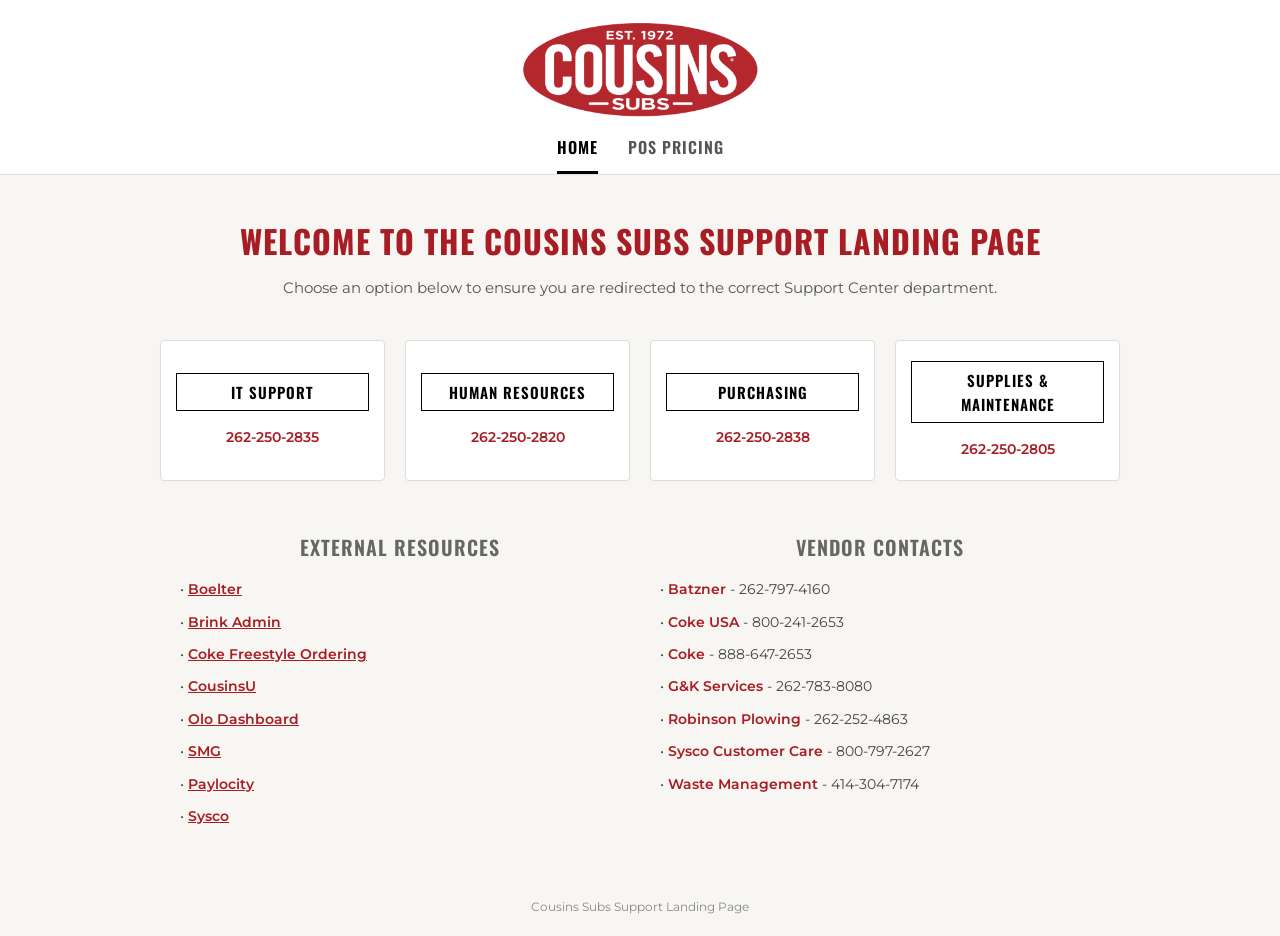
<file: index.html>
<!DOCTYPE html>
<html lang="en">
<head>
  <meta charset="UTF-8">
  <meta name="viewport" content="width=device-width, initial-scale=1.0">
  <title>Cousins Help - Home</title>
  
  <!-- Link external stylesheet -->
  <link rel="stylesheet" href="css/styles.css">
	<link rel="icon" type="image/x-icon" href="images/CousinsSubsLogo.png">
</head>
<body>

  <header>
    <div class="logo"><img src="images/CousinsSubsLogo.png" alt="Cousins Logo"></div>
    
    <nav>
      <a href="#" class="active">HOME</a>
      <a href="pos_pricing.html">POS PRICING</a>
    </nav>
  </header>

  <main class="container">
    <h1>WELCOME TO THE COUSINS SUBS SUPPORT LANDING PAGE</h1>
    <p class="subtitle">Choose an option below to ensure you are redirected to the correct Support Center department.</p>

    <div class="support-grid">
      <div class="card">
        <a href="https://cousinssubs.freshservice.com/support/tickets/new" target="_blank" rel="noopener noreferrer" class="card-title-link">
          <div class="card-title">IT SUPPORT</div>
        </a>
        <p>262-250-2835</p>
      </div>
      <div class="card">
        <a href="https://cousinssubs.freshservice.com/support/tickets/new" target="_blank" rel="noopener noreferrer" class="card-title-link">
          <div class="card-title">HUMAN RESOURCES</div>
        </a>
        <p>262-250-2820</p>
      </div>
      <div class="card">
        <a href="mailto:purchasingdept@cousinssubs.com" class="card-title-link">
          <div class="card-title">PURCHASING</div>
        </a>
        <p>262-250-2838</p>
      </div>
      <div class="card">
        <a href="https://cousinssubs.freshservice.com/support/tickets/new" target="_blank" rel="noopener noreferrer" class="card-title-link">
          <div class="card-title">SUPPLIES &amp; MAINTENANCE</div>
        </a>
        <p>262-250-2805</p>
      </div>
    </div>

    <div class="resources-grid">
      <div class="resource-column">
        <h2>External Resources</h2>
        <ul>
          <li>• <a href="https://shop.boelter.com/customer/account/login/" target="_blank" rel="noopener noreferrer">Boelter</a></li>
          <li>• <a href="https://admin3.parpos.com/Public/Login?ReturnUrl=%2f" target="_blank" rel="noopener noreferrer">Brink Admin</a></li>
          <li>• <a href="https://www.mycoke.com/login?ec=302&amp;startURL=%2F" target="_blank" rel="noopener noreferrer">Coke Freestyle Ordering</a></li>
          <li>• <a href="https://cousins.discoverlink.com/" target="_blank" rel="noopener noreferrer">CousinsU</a></li>
          <li>• <a href="https://dashboard.oloidp.com/Account/Login" target="_blank" rel="noopener noreferrer">Olo Dashboard</a></li>
          <li>• <a href="https://reporting.smg.com/Index.aspx" target="_blank" rel="noopener noreferrer">SMG</a></li>
          <li>• <a href="https://access.paylocity.com/" target="_blank" rel="noopener noreferrer">Paylocity</a></li>
          <li>• <a href="https://shop.sysco.com/auth/login" target="_blank" rel="noopener noreferrer">Sysco</a></li>
        </ul>
      </div>
      <div class="resource-column">
        <h2>Vendor Contacts</h2>
        <ul>
          <li>• <span class="vendor-name">Batzner</span> - 262-797-4160</li>
          <li>• <span class="vendor-name">Coke USA</span> - 800-241-2653</li>
          <li>• <span class="vendor-name">Coke</span> - 888-647-2653</li>
          <li>• <span class="vendor-name">G&amp;K Services</span> - 262-783-8080</li>
          <li>• <span class="vendor-name">Robinson Plowing</span> - 262-252-4863</li>
          <li>• <span class="vendor-name">Sysco Customer Care</span> - 800-797-2627</li>
          <li>• <span class="vendor-name">Waste Management</span> - 414-304-7174</li>
        </ul>
      </div>
    </div>
  </main>

  <footer>
    <p>Cousins Subs Support Landing Page</p>
  </footer>

</body>
</html>
</file>
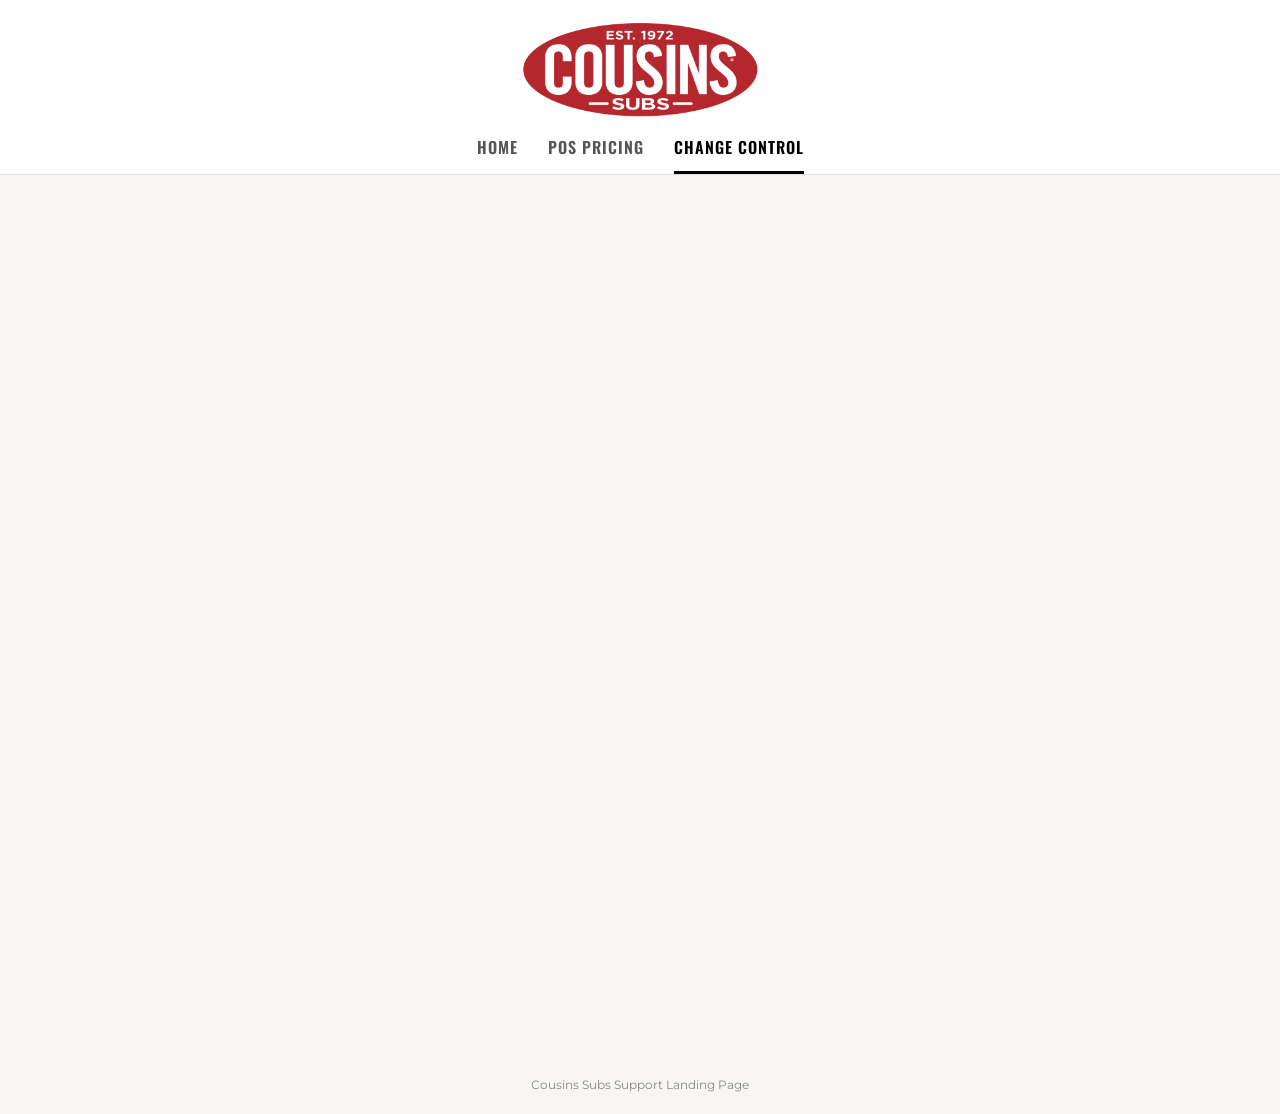
<file: change_control.html>
<!DOCTYPE html>
<html lang="en">
<head>
  <meta charset="UTF-8">
  <meta name="viewport" content="width=device-width, initial-scale=1.0">
  <meta name="robots" content="noindex, nofollow">
  <title>Cousins Help - Change Control</title>
  
  <!-- External Stylesheet -->
  <link rel="stylesheet" href="css/styles.css">
	<link rel="icon" type="image/x-icon" href="images/CousinsSubsLogo.png">
</head>
<body>

  <header>
    <div class="logo"><img src="images/CousinsSubsLogo.png" alt="Cousins Logo"></div>
    
    <nav>
      <a href="index.html">HOME</a>
      <a href="pos_pricing.html">POS PRICING</a>
      <a href="change_control.html" class="active">CHANGE CONTROL</a>
    </nav>
  </header>

  <main class="container iframe-container">
    <iframe 
      src="https://forms.cloud.microsoft/Pages/ResponsePage.aspx?id=myhdTQTsMU2SShLW0glrqjECv9ZNSNtLqHeFQsqNBsRUQlNYSFlSSkxJTU1QUjBMTVJFMjRRWjZGMi4u&amp;embed=true" 
      title="IT Change Control Request"
      allowfullscreen>
    </iframe>
  </main>

  <footer>
    <p>Cousins Subs Support Landing Page</p>
  </footer>

</body>
</html>
</file>
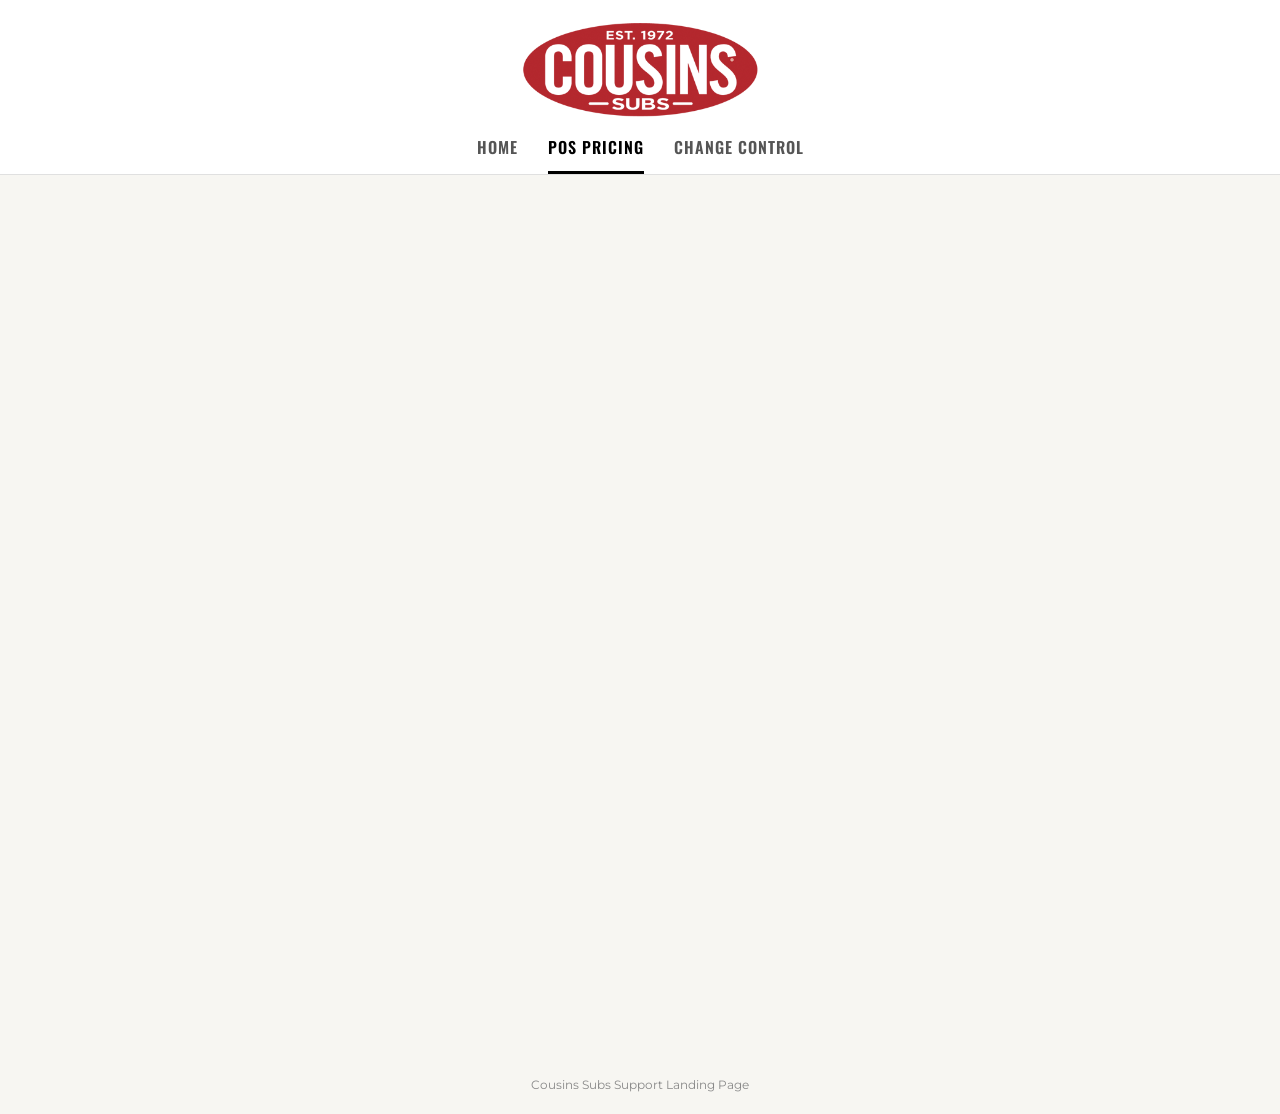
<file: pos_pricing.html>
<!DOCTYPE html>
<html lang="en">
<head>
  <meta charset="UTF-8">
  <meta name="viewport" content="width=device-width, initial-scale=1.0">
  <title>Cousins Help - POS Pricing</title>
  
  <!-- External Stylesheet -->
  <link rel="stylesheet" href="css/styles.css">
	<link rel="icon" type="image/x-icon" href="images/CousinsSubsLogo.png">
</head>
<body>

  <header>
    <div class="logo"><img src="images/CousinsSubsLogo.png" alt="Cousins Logo"></div>
    
    <nav>
      <a href="index.html">HOME</a>
      <a href="pos_pricing.html" class="active">POS PRICING</a>
      <a href="change_control.html">CHANGE CONTROL</a>
    </nav>
  </header>

  <main class="container iframe-container">
    <iframe
      id="JotFormIFrame-253084615983061"
      title="Store Pricing Worksheet"
      onload="window.parent.scrollTo(0,0)"
      allow="geolocation; microphone; camera; fullscreen; payment"
      src="https://form.jotform.com/253084615983061"
      scrolling="auto"
    >
    </iframe>
    <script src="https://cdn.jotfor.ms/s/umd/latest/for-form-embed-handler.js"></script>
    <script>window.jotformEmbedHandler("iframe[id='JotFormIFrame-253084615983061']", "https://form.jotform.com/")</script>
  </main>

  <footer>
    <p>Cousins Subs Support Landing Page</p>
  </footer>

</body>
</html>
</file>
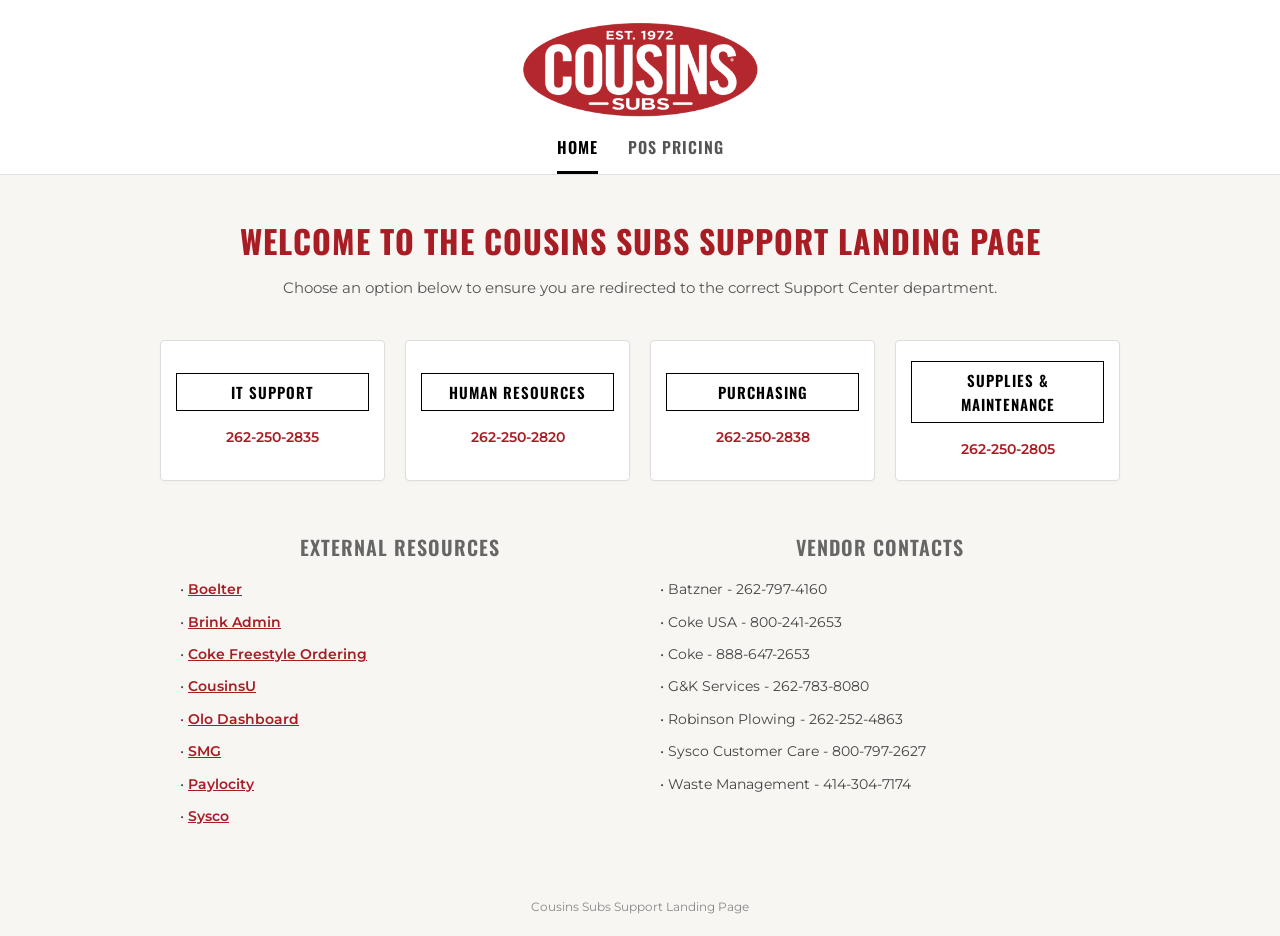
<file: supportindex.html>
<!DOCTYPE html>
<html lang="en">
<head>
  <meta charset="UTF-8">
  <meta name="viewport" content="width=device-width, initial-scale=1.0">
  <title>Cousins Help - Home</title>
  
  <!-- Link external stylesheet -->
  <link rel="stylesheet" href="css/styles.css">
</head>
<body>

  <header>
    <div class="logo"><img src="images/CousinsSubsLogo.png" alt="Cousins Logo"></div>
    
    <nav>
      <a href="#" class="active">HOME</a>
      <a href="pos_pricing.html">POS PRICING</a>
    </nav>
  </header>

  <main class="container">
    <h1>WELCOME TO THE COUSINS SUBS SUPPORT LANDING PAGE</h1>
    <p class="subtitle">Choose an option below to ensure you are redirected to the correct Support Center department.</p>

    <div class="support-grid">
      <div class="card">
        <a href="https://cousinssubs.freshservice.com/support/home" target="_blank" rel="noopener noreferrer" class="card-title-link">
          <div class="card-title">IT SUPPORT</div>
        </a>
        <p>262-250-2835</p>
      </div>
      <div class="card">
        <a href="https://cousinssubs.freshservice.com/support/home" target="_blank" rel="noopener noreferrer" class="card-title-link">
          <div class="card-title">HUMAN RESOURCES</div>
        </a>
        <p>262-250-2820</p>
      </div>
      <div class="card">
        <a href="mailto:purchasingdept@cousinssubs.com" class="card-title-link">
          <div class="card-title">PURCHASING</div>
        </a>
        <p>262-250-2838</p>
      </div>
      <div class="card">
        <a href="https://cousinssubs.freshservice.com/support/home" target="_blank" rel="noopener noreferrer" class="card-title-link">
          <div class="card-title">SUPPLIES &amp; MAINTENANCE</div>
        </a>
        <p>262-250-2805</p>
      </div>
    </div>

    <div class="resources-grid">
      <div class="resource-column">
        <h2>External Resources</h2>
        <ul>
          <li>• <a href="https://shop.boelter.com/customer/account/login/" target="_blank" rel="noopener noreferrer">Boelter</a></li>
          <li>• <a href="https://admin3.parpos.com/Public/Login?ReturnUrl=%2f" target="_blank" rel="noopener noreferrer">Brink Admin</a></li>
          <li>• <a href="https://www.mycoke.com/login?ec=302&amp;startURL=%2F" target="_blank" rel="noopener noreferrer">Coke Freestyle Ordering</a></li>
          <li>• <a href="https://cousins.discoverlink.com/" target="_blank" rel="noopener noreferrer">CousinsU</a></li>
          <li>• <a href="https://dashboard.oloidp.com/Account/Login" target="_blank" rel="noopener noreferrer">Olo Dashboard</a></li>
          <li>• <a href="https://reporting.smg.com/Index.aspx" target="_blank" rel="noopener noreferrer">SMG</a></li>
          <li>• <a href="https://access.paylocity.com/" target="_blank" rel="noopener noreferrer">Paylocity</a></li>
          <li>• <a href="https://shop.sysco.com/auth/login" target="_blank" rel="noopener noreferrer">Sysco</a></li>
        </ul>
      </div>
      <div class="resource-column">
        <h2>Vendor Contacts</h2>
        <ul>
          <li>• Batzner - 262-797-4160</li>
          <li>• Coke USA - 800-241-2653</li>
          <li>• Coke - 888-647-2653</li>
          <li>• G&amp;K Services - 262-783-8080</li>
          <li>• Robinson Plowing - 262-252-4863</li>
          <li>• Sysco Customer Care - 800-797-2627</li>
          <li>• Waste Management - 414-304-7174</li>
        </ul>
      </div>
    </div>
  </main>

  <footer>
    <p>Cousins Subs Support Landing Page</p>
  </footer>

</body>
</html>
</file>
<file: css/styles.css>
/* Import Oswald for tall, condensed headings and Montserrat for body text */
@import url('https://fonts.googleapis.com/css2?family=Montserrat:wght@400;500;600&family=Oswald:wght@600;700&display=swap');

:root {
  --primary-red: #A81C24;
  --text-color: #333333;
  --bg-color: #f7f6f2;
  --font-heading: 'Oswald', sans-serif;
  --font-body: 'Montserrat', -apple-system, BlinkMacSystemFont, "Segoe UI", Roboto, sans-serif;
}

* {
  box-sizing: border-box;
  margin: 0;
  padding: 0;
}

body {
  font-family: var(--font-body);
  background-color: var(--bg-color);
  color: var(--text-color);
  line-height: 1.6;
  display: flex;
  flex-direction: column;
  align-items: center;
  min-height: 100vh;
}

/* Header & Navigation */
header {
  width: 100%;
  background: #ffffff;
  border-bottom: 1px solid #e0e0e0;
  display: flex;
  flex-direction: column;
  align-items: center;
  padding: 20px 0 0 0;
}

.logo {
  margin-bottom: 15px;
}

.logo img {
  max-height: 100px;
  width: auto;
  display: block;
}

nav {
  display: flex;
  gap: 30px;
}

nav a {
  font-family: var(--font-heading);
  text-decoration: none;
  color: #555;
  font-weight: 600;
  font-size: 16px;
  letter-spacing: 1px;
  padding-bottom: 10px;
  text-transform: uppercase;
  border-bottom: 3px solid transparent;
  transition: all 0.2s ease;
}

nav a.active, nav a:hover {
  color: #000;
  border-bottom: 3px solid #000;
}

/* Main Container */
.container {
  max-width: 960px;
  width: 90%;
  margin: 40px auto;
  text-align: center;
}

h1 {
  font-family: var(--font-heading);
  color: var(--primary-red);
  font-size: 32px;
  font-weight: 700;
  letter-spacing: 1px;
  margin-bottom: 10px;
  text-transform: uppercase;
}

.subtitle {
  font-size: 15px;
  color: #555;
  margin-bottom: 40px;
}

/* Support Cards Grid */
.support-grid {
  display: grid;
  grid-template-columns: repeat(auto-fit, minmax(200px, 1fr));
  gap: 20px;
  margin-bottom: 50px;
}

.card {
  background: #ffffff;
  border: 1px solid #ddd;
  border-radius: 4px;
  padding: 20px 15px;
  display: flex;
  flex-direction: column;
  align-items: center;
  justify-content: center;
  box-shadow: 0 2px 4px rgba(0,0,0,0.02);
}

.card-title-link {
  text-decoration: none;
  color: inherit;
  width: 100%;
  display: block;
}

.card-title {
  font-family: var(--font-heading);
  border: 1px solid #000;
  padding: 6px 12px;
  font-size: 15px;
  font-weight: 600;
  letter-spacing: 1px;
  text-transform: uppercase;
  margin-bottom: 15px;
  width: 100%;
  text-decoration: none;
  color: #000;
  display: block;
  transition: background-color 0.2s ease;
}

.card-title-link:hover .card-title {
  background-color: #f0f0f0;
  cursor: pointer;
}

.card p, .card a {
  font-size: 14px;
  color: var(--primary-red);
  font-weight: 600;
  text-decoration: none;
  word-break: break-word;
}

.card .text-dark {
  color: #333;
  margin-bottom: 5px;
}

/* External Resources Section */
.resources-grid {
  display: grid;
  grid-template-columns: 1fr 1fr;
  gap: 40px;
  text-align: left;
  margin-top: 30px;
  padding: 0 20px;
}

.resource-column h2 {
  font-family: var(--font-heading);
  font-size: 20px;
  color: #666;
  margin-bottom: 15px;
  text-align: center;
  font-weight: 600;
  text-transform: uppercase;
  letter-spacing: 1px;
}

.resource-column ul {
  list-style: none;
}

.resource-column li {
  margin-bottom: 10px;
  font-size: 14px;
  color: #444;
}

.resource-column a {
  color: var(--primary-red);
  text-decoration: underline;
  font-weight: 600;
}

.resource-column a:hover {
  text-decoration: none;
}


/* Embedded Form / Iframe Layout Styling */
.iframe-container {
  display: flex;
  flex-direction: column;
  align-items: center;
  width: 100%;
  min-height: 60vh;
}

.iframe-container iframe {
  width: 100%;
  max-width: 800px;
  height: 800px;
  border: none;
}

/* Footer */
footer {
  margin-top: auto;
  padding: 20px;
  font-size: 12px;
  color: #888;
}

/* Mobile Responsiveness */
@media (max-width: 600px) {
  .resources-grid {
    grid-template-columns: 1fr;
    text-align: center;
  }
  .support-grid {
    grid-template-columns: 1fr;
  }
}

.resource-column .vendor-name {
  color: var(--primary-red);
  font-weight: 600;
}
</file>
